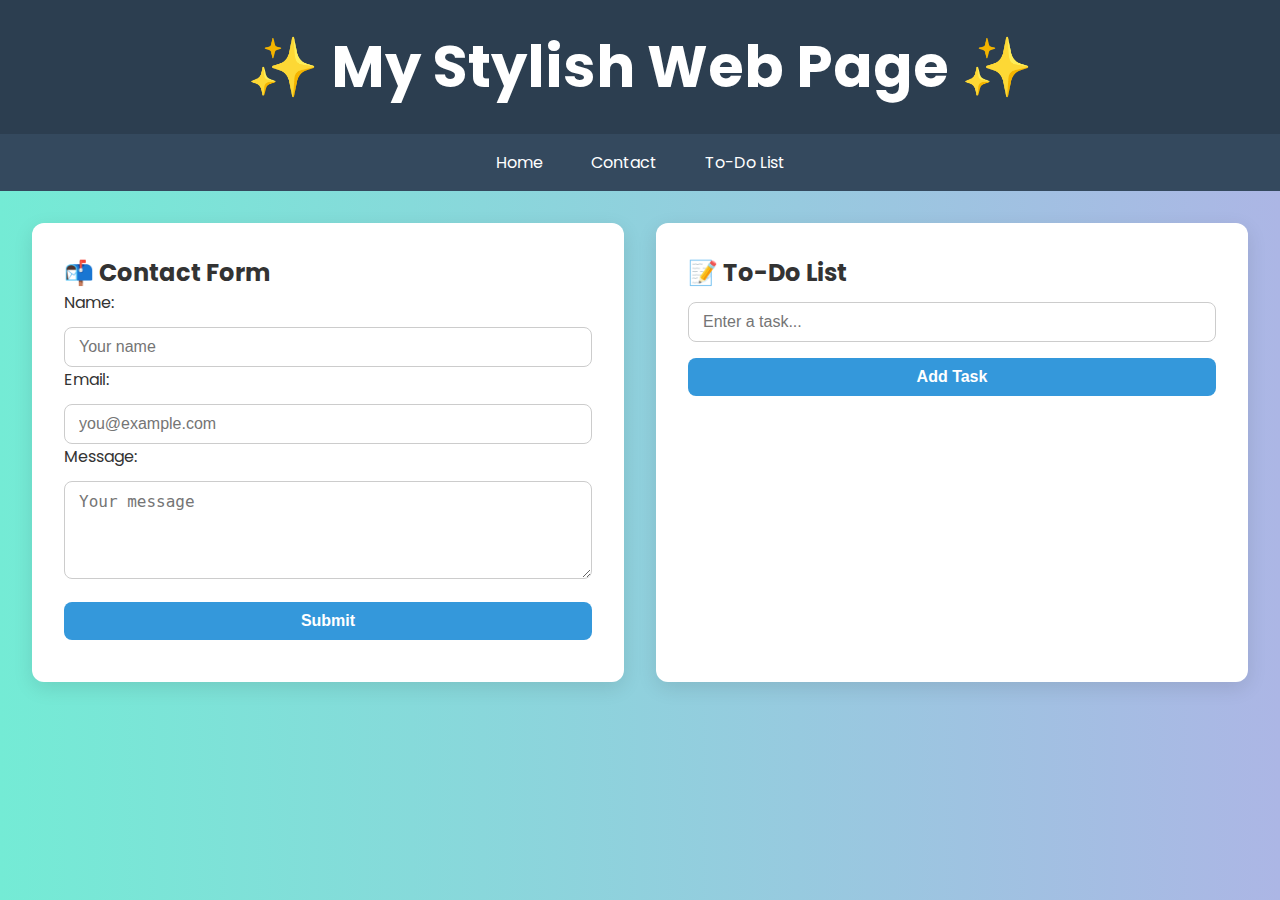
<file: Task2/index.html>
<!DOCTYPE html>
<html lang="en">
<head>
  <meta charset="UTF-8" />
  <meta name="viewport" content="width=device-width, initial-scale=1.0"/>
  <title>Modern Web Project</title>
  <link rel="stylesheet" href="style.css" />
  <link href="https://fonts.googleapis.com/css2?family=Poppins:wght@400;600&display=swap" rel="stylesheet" />
</head>
<body>

  <header>
    <h1>✨ My Stylish Web Page ✨</h1>
  </header>

  <nav>
    <a href="#">Home</a>
    <a href="#">Contact</a>
    <a href="#">To-Do List</a>
  </nav>

  <main class="grid-container">
    <!-- Contact Form -->
    <section class="form-section card">
      <h2>📬 Contact Form</h2>
      <form id="contactForm">
        <label>Name:
          <input type="text" id="name" placeholder="Your name" />
        </label>
        <label>Email:
          <input type="email" id="email" placeholder="you@example.com" />
        </label>
        <label>Message:
          <textarea id="message" rows="4" placeholder="Your message"></textarea>
        </label>
        <button type="submit">Submit</button>
        <p class="error" id="formError"></p>
      </form>
    </section>

    <!-- To-Do List -->
    <section class="todo-section card">
      <h2>📝 To-Do List</h2>
      <input type="text" id="taskInput" placeholder="Enter a task..." />
      <button id="addTaskBtn">Add Task</button>
      <ul id="taskList"></ul>
    </section>
  </main>

  <script src="script.js"></script>
</body>
</html>
</file>
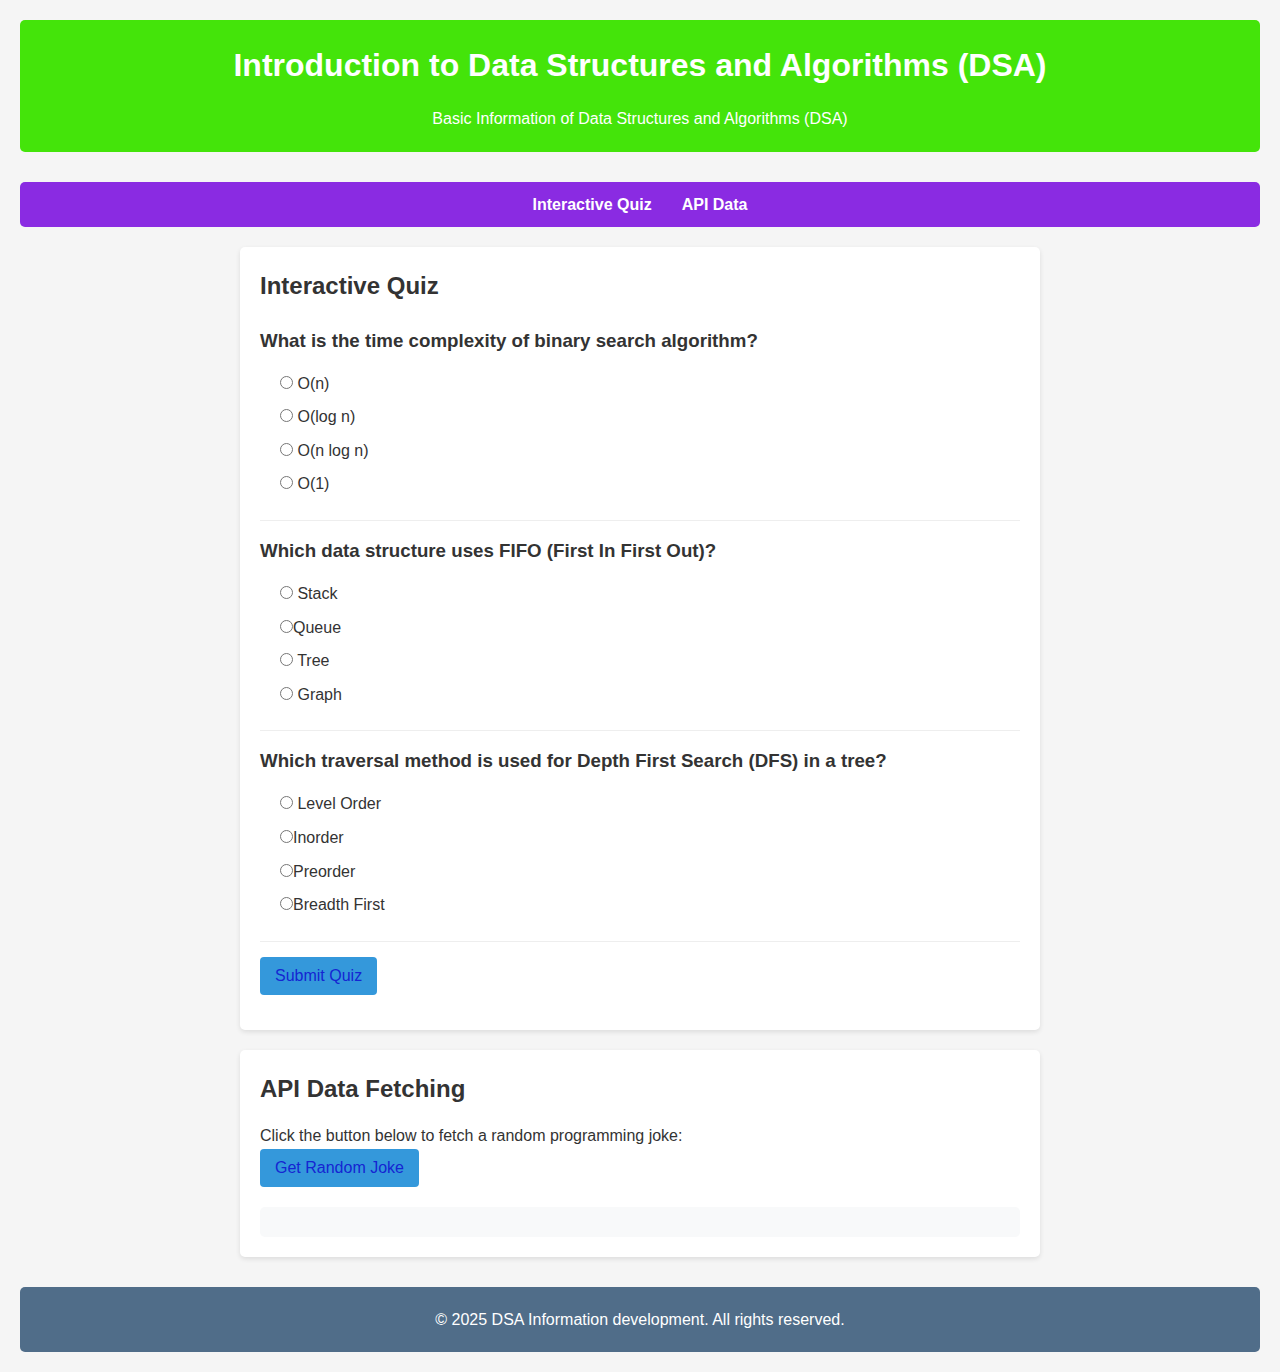
<file: Task3/task3.html>
<!DOCTYPE html>
<html lang="en">
<head>
  <meta charset="UTF-8" />
  <meta name="viewport" content="width=device-width, initial-scale=1.0"/>
  <title>Introduction to  Data Structures and Algorithms (DSA)</title>
  <link rel="stylesheet" href="task3.css" />
</head>
<body>
  <header>
    <h1>Introduction to  Data Structures and Algorithms (DSA)</h1>
    <p>Basic Information of  Data Structures and Algorithms (DSA)</p>
  </header>

  <nav>
    <ul>
      <li><a href="#quiz">Interactive Quiz</a></li>
      <li><a href="#api">API Data</a></li>
    </ul>
  </nav>

  <div class="container">
    <!-- Quiz Section -->
    <section id="quiz">
      <h2>Interactive Quiz</h2>
      <div class="quiz-container" id="quizContainer">
        <div class="quiz-question">
          <h3>What is the time complexity of binary search algorithm?</h3>
          <div class="quiz-options">
            <label><input type="radio" name="q1" value="a">  O(n)</label>
            <label><input type="radio" name="q1" value="b"> O(log n) </label>
            <label><input type="radio" name="q1" value="c"> O(n log n)</label>
            <label><input type="radio" name="q1" value="d">  O(1)</label>
          </div>
        </div>

        <div class="quiz-question">
          <h3>Which data structure uses FIFO (First In First Out)?</h3>
          <div class="quiz-options">
            <label><input type="radio" name="q2" value="a">  Stack</label>
            <label><input type="radio" name="q2" value="b">Queue </label>
            <label><input type="radio" name="q2" value="c"> Tree</label>
             <label><input type="radio" name="q2" value="d"> Graph</label>

          </div>
        </div>

        <div class="quiz-question">
          <h3>Which traversal method is used for Depth First Search (DFS) in a tree?</h3>
          <div class="quiz-options">
            <label><input type="radio" name="q3" value="a">  Level Order</label>
            <label><input type="radio" name="q3" value="b">Inorder </label>
            <label><input type="radio" name="q3" value="c">Preorder  </label>
            <label><input type="radio" name="q3" value="d">Breadth First </label>

          </div>
        </div>

        <button id="submitQuiz">Submit Quiz</button>
        <div id="quizResult" style="margin-top: 15px;"></div>
      </div>
    </section>

    <!-- API Section -->
    <section id="api">
      <h2>API Data Fetching</h2>
      <p>Click the button below to fetch a random programming joke:</p>
      <button id="fetchJoke">Get Random Joke</button>
      <div class="api-data" id="jokeDisplay"></div>
    </section>
  </div>

  <footer>
    <p>&copy; 2025 DSA Information development. All rights reserved.</p>
  </footer>

  <script src="task3.js"></script>
</body>
</html>
</file>
<file: Task2/style.css>
/* General Styling */
* {
  box-sizing: border-box;
  margin: 0;
  padding: 0;
}
body {
  font-family: 'Poppins', sans-serif;
  background: linear-gradient(to right, #74ebd5, #acb6e5);
  color: #333;
  min-height: 100vh;
  padding: 0;
}

/* Header */
header {
  background-color: #2c3e50;
  color: #fff;
  padding: 1.5rem;
  text-align: center;
  font-size: 1.8rem;
}

/* Navigation */
nav {
  display: flex;
  justify-content: center;
  background-color: #34495e;
  flex-wrap: wrap;
}
nav a {
  color: white;
  padding: 1rem 1.5rem;
  text-decoration: none;
  transition: background 0.3s ease;
}
nav a:hover {
  background-color: #2c3e50;
}

/* Layout Grid */
.grid-container {
  display: grid;
  grid-template-columns: 1fr 1fr;
  gap: 2rem;
  padding: 2rem;
}
@media (max-width: 768px) {
  .grid-container {
    grid-template-columns: 1fr;
  }
}

/* Card Style */
.card {
  background: #fff;
  border-radius: 12px;
  padding: 2rem;
  box-shadow: 0 6px 20px rgba(0,0,0,0.1);
  transition: transform 0.3s ease;
}
.card:hover {
  transform: translateY(-5px);
}

/* Form & To-Do Styles */
input, textarea, button {
  width: 100%;
  margin-top: 12px;
  padding: 10px 14px;
  font-size: 1rem;
  border-radius: 8px;
  border: 1px solid #ccc;
  transition: border 0.3s;
}
input:focus, textarea:focus {
  border-color: #74ebd5;
  outline: none;
}
button {
  background-color: #3498db;
  color: white;
  border: none;
  font-weight: 600;
  cursor: pointer;
  margin-top: 16px;
  transition: background 0.3s;
}
button:hover {
  background-color: #2980b9;
}

.error {
  color: crimson;
  font-size: 0.9rem;
  margin-top: 10px;
}

/* To-Do List */
ul {
  list-style: none;
  padding: 0;
  margin-top: 1rem;
}
li {
  background: #f0f0f0;
  margin: 0.5rem 0;
  padding: 0.8rem;
  display: flex;
  justify-content: space-between;
  align-items: center;
  border-radius: 6px;
  transition: background 0.3s;
}
li:hover {
  background: #e0e0e0;
}

.delete-btn {
  background: #e74c3c;
  color: white;
  border: none;
  padding: 4px 8px;        
  border-radius: 4px;
  cursor: pointer;
  font-size: 0.75rem;
  width: auto;              
  white-space: nowrap;   
}
.delete-btn:hover {
  background: #c0392b;
}
</file>
<file: Task3/task3.css>
* {
  margin: 0;
  padding: 0;
  box-sizing: border-box;
  font-family: 'Arial', sans-serif;
}

body {
  line-height: 1.6;
  color: #333;
  background-color: #f5f5f5;
  padding: 20px;
}

header {
  background-color:rgb(68, 228, 10);
  color: white;
  padding: 20px 0;
  text-align: center;
  margin-bottom: 30px;
  border-radius: 5px;
}

h1, h2, h3 {
  margin-bottom: 15px;
}

nav {
  background-color:blueviolet;
  padding: 10px;
  margin-bottom: 20px;
  border-radius: 5px;
}

nav ul {
  display: flex;
  justify-content: center;
  list-style: none;
}

nav li {
  margin: 0 15px;
}

nav a {
  color: white;
  text-decoration: none;
  font-weight: bold;
}

nav a:hover {
  color: #181208;
}

.container {
  display: grid;
  grid-template-columns: 1fr;
  gap: 20px;
  max-width: 800px;
  margin: 0 auto;
}

section {
  background-color: white;
  padding: 20px;
  border-radius: 5px;
  box-shadow: 0 2px 5px rgba(0, 0, 0, 0.1);
}

button {
  background-color: #3498db;
  color: rgb(21, 37, 210);
  border: none;
  padding: 10px 15px;
  border-radius: 4px;
  cursor: pointer;
  font-size: 16px;
}

button:hover {
  background-color: #2980b9;
}

.quiz-container {
  margin-top: 20px;
}

.quiz-question {
  margin-bottom: 15px;
  padding-bottom: 15px;
  border-bottom: 1px solid #eee;
}

.quiz-options {
  margin-left: 20px;
}

.quiz-options label {
  display: block;
  margin-bottom: 8px;
  font-weight: normal;
  cursor: pointer;
}

.api-data {
  margin-top: 20px;
  padding: 15px;
  background-color: #f8f9fa;
  border-radius: 5px;
}

footer {
  text-align: center;
  margin-top: 30px;
  padding: 20px;
  background-color: #506d89;
  color: white;
  border-radius: 5px;
}

@media (max-width: 600px) {
  nav ul {
    flex-direction: column;
    align-items: center;
  }

  nav li {
    margin: 10px 0;
  }
}
</file>
